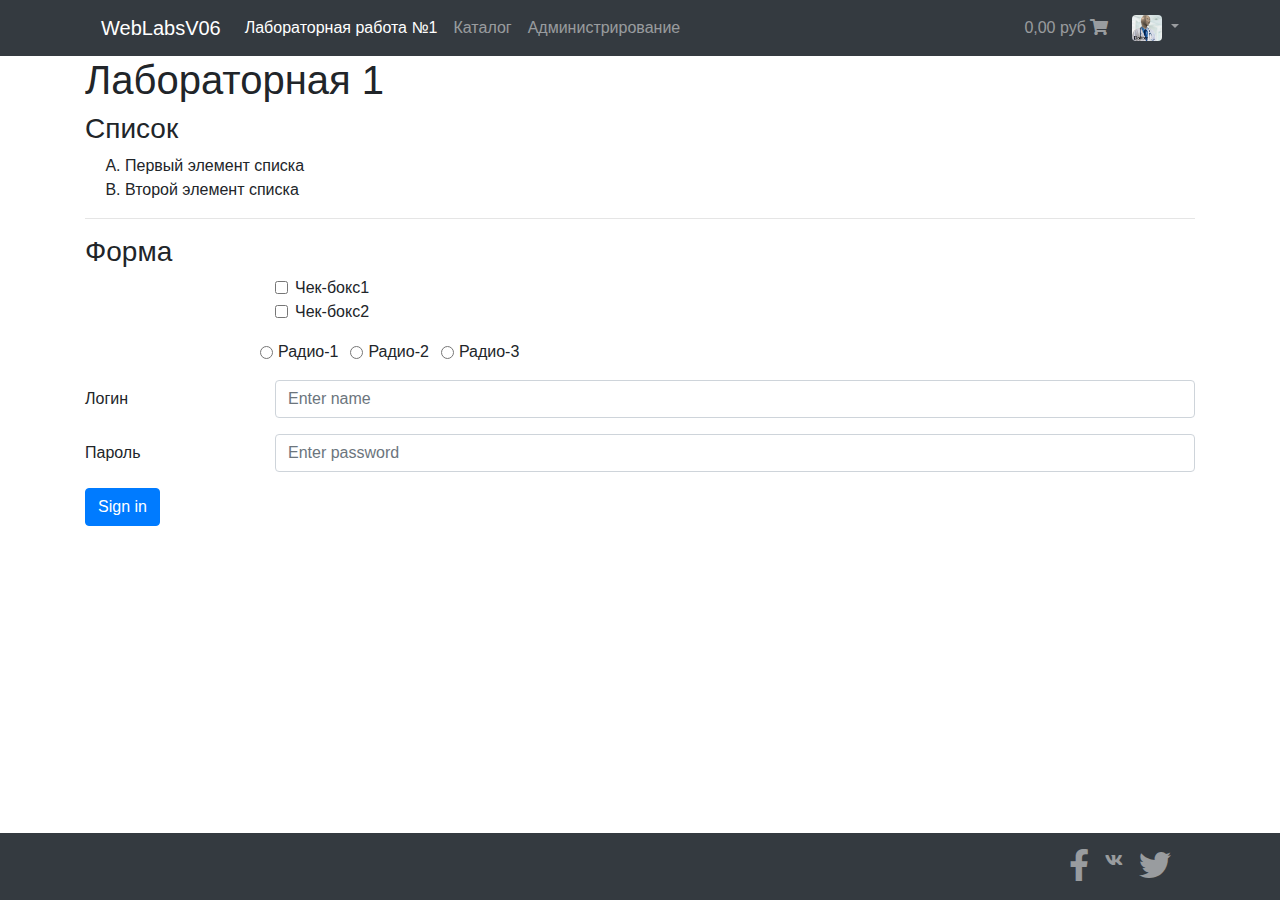
<file: WEB_Sergeev/wwwroot/htmlpage.html>
<!DOCTYPE html>
<html>
<head>
    <meta charset="utf-8" />
    <title></title>
    <link href="lib/bootstrap/dist/css/bootstrap.css" rel="stylesheet"/>
    <link href="lib/font-awesome/css/all.css" rel="stylesheet"/>
    <link href="css/site.css" rel="stylesheet"/>
</head>
<body>
    <script src="lib/jquery/dist/jquery.js"></script>
    <script src="lib/bootstrap/dist/js/bootstrap.bundle.js"></script>

    <header>
        <div class="container">
        <nav class="navbar navbar-expand-md navbar-dark bg-dark">
            <a class="navbar-brand" href="#">WebLabsV06</a>
            <div class="navbar-nav">
                <a class="nav-item nav-link active" href="#">Лабораторная работа №1</a>
                <a class="nav-item nav-link" href="#">Каталог</a>
                <a class="nav-item nav-link"href="#">Администрирование</a>
            </div>
            <a href="#" class="navbar-text ml-auto">0,00 руб <i class="fas fa-shopping-cart nav-color"></i>

            </a>
            <div class="dropdown ml-4 nav-color">
                <div class="dropdown-toggle" id="dropdownMenuButton"
                     data-toggle="dropdown" aria-haspopup="true"
                     aria-expanded="false">
                    <img src="images/dokter.jpg" width="30" alt="User" class="rounded" />
                </div>
                <div class ="dropdown-menu" aria-labelledby="dropdownMenuButton">
                    <div class="dropdown-item-text">
                        <img src="images/dokter.jpg" width="50" alt="User" class="rounded" />
                        user@mail.ru
                    </div>
                    <div class="dropdown-divider"></div>
                    <a class="dropdown-item" href="#">Мои товары</a>
                    <a class="dropdown-item" href="#">Выйти</a>
                </div>
            </div>
        </nav> 
        </div>
    </header>
    <main class="container">
        <h1>Лабораторная 1</h1>
        <h3>Список</h3>
        <ol type="A">
            <li>Первый элемент списка</li>
            <li>Второй элемент списка</li>
        </ol>
        <hr />
        <h3>Форма</h3>
        <form>
            <div class="form-group row">
                <div class="col-sm-2"></div>
                <div class="col-sm-10">
                    <div class="form-check">
                        <input class="form-check-input" type="checkbox" id="gridCheck1" />
                        <label class="form-check-label" for="gridCheck1">
                            Чек-бокс1
                        </label>
                    </div>
                    <div class="form-check">
                        <input class="form-check-input" type="checkbox" id="gridCheck2" />
                        <label class="form-check-label" for="gridCheck2">
                            Чек-бокс2
                        </label>
                    </div>
                </div>
            </div>

            <fieldset class="form-group">
                <div class="row">
                    <legend class="col-form-label col-sm-2 pt-0"></legend>
                    <div class="form-check form-check-inline">
                        <input class="form-check-input" type="radio" name="inlineRadioOptions" id="inlineRadio1" value="option1">
                        <label class="form-check-label" for="inlineRadio1">Радио-1</label>
                    </div>
                    <div class="form-check form-check-inline">
                        <input class="form-check-input" type="radio" name="inlineRadioOptions" id="inlineRadio2" value="option2">
                        <label class="form-check-label" for="inlineRadio2">Радио-2</label>
                    </div>
                    <div class="form-check form-check-inline">
                        <input class="form-check-input" type="radio" name="inlineRadioOptions" id="inlineRadio3" value="option2">
                        <label class="form-check-label" for="inlineRadio3">Радио-3</label>
                    </div>

                </div>
              
            </fieldset>

            <div class="form-group row">
                <label for="inputEmail3" class="col-sm-2 col-form-label">Логин</label>
                <div class="col-sm-10">
                    <input type="email"
                           class="form-control"
                           id="inputEmail3"
                           placeholder="Enter name" />
                </div>
            </div>
            <div class="form-group row">
                <label for="inputPassword3" class="col-sm-2 col-form-label">Пароль</label>
                <div class="col-sm-10">
                    <input type="password"
                           class="form-control"
                           id="inputPassword3"
                           placeholder="Enter password" />
                </div>
            </div>
            <div class="form-group row">
                <div class="col-sm-10">
                    <button type="submit" class="btn btn-primary">Sign in</button>
                </div>
            </div>
        </form>
    </main>
    <footer>
        <div class="container">
            <div class="navbar navbar-dark navbar-expand-md bg-dark" >
                <div class="navbar-nav ml-auto">
                    <a class="nav-item nav-link" href="http://www.facebook.com">
                        <i class="fab fa-facebook-f fa-2x"></i>
                    </a>
                    <a class="nav-item nav-link" href="http://vk.com">
                        <i class="fab fa-vk" fa-2x></i>
                    </a>
                    <a class="nav-item nav-link" href="http://www.twitter.com">
                        <i class="fab fa-twitter fa-2x"></i>
                    </a>
                </div>
            </div>
        </div>
    </footer>
</body>
</html>
</file>
<file: WEB_Sergeev/wwwroot/css/site.css>
﻿header{
    background-color: #343a40;
}
footer{
    position:absolute;
    left:0;
    bottom:0;
    width:100%;
    background-color:#343a40;
}
.nav-color{
    color: rgba(255, 255, 255, 0.5)
}
</file>
